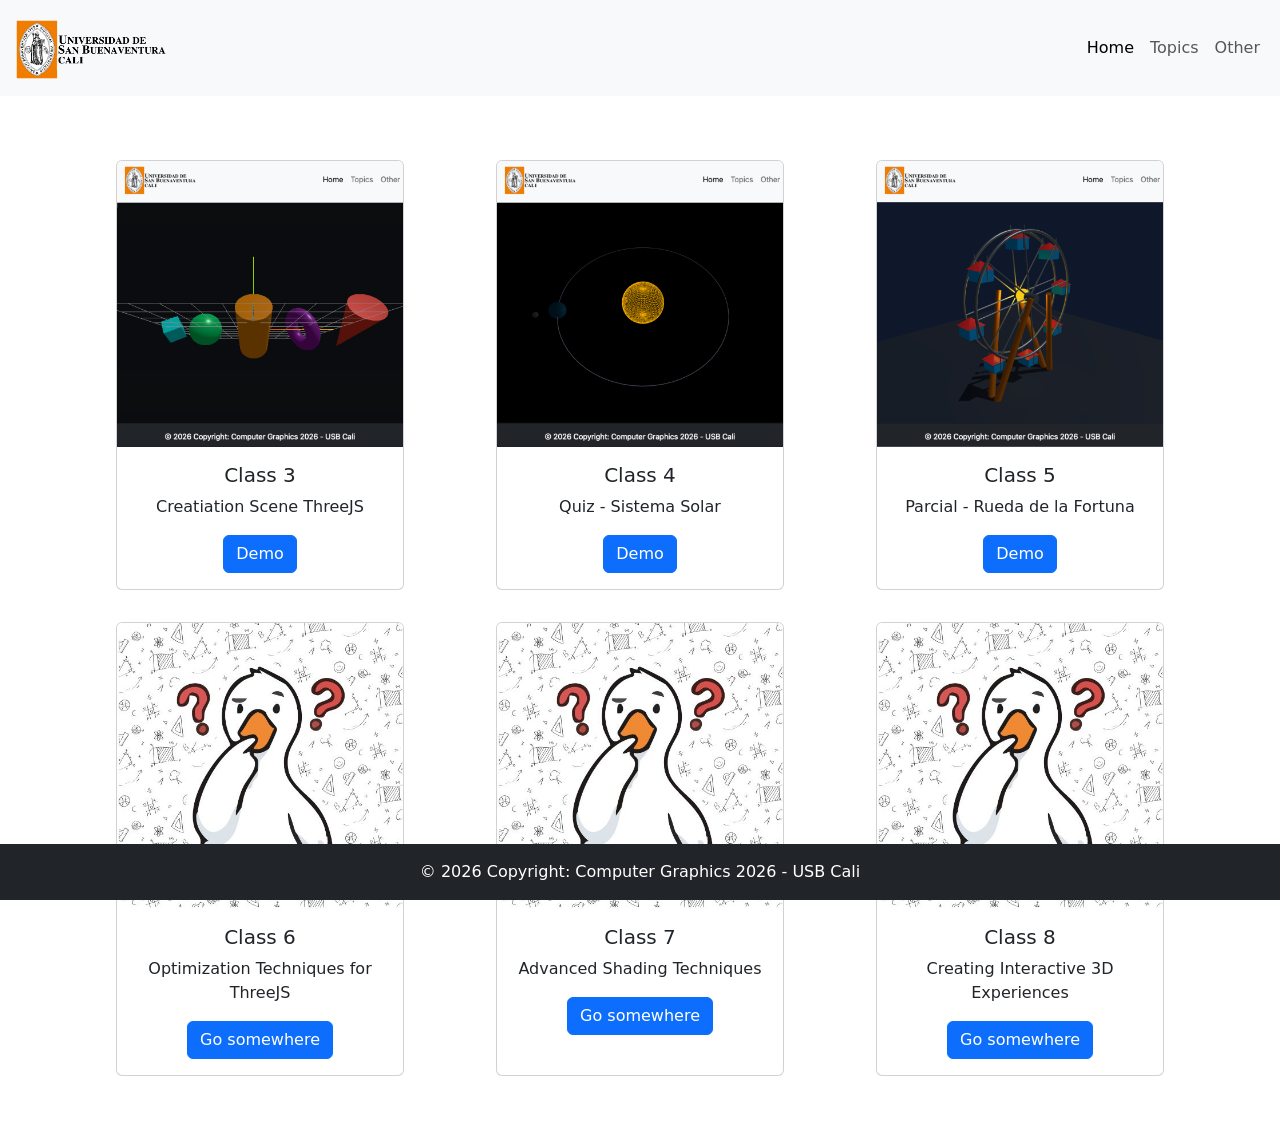
<file: index.html>
<!DOCTYPE html>
<html lang="en">

<head>
    <meta charset="UTF-8">
    <meta name="viewport" content="width=device-width, initial-scale=1.0">
    <title>Computer Graphics 2026</title>
    <!-- Link to the CSS file -->
    <link rel="stylesheet" type="text/css" href="./src/css/style.css">
    <!-- Link to the JavaScript file -->
    <script src="./src/js/main.js"></script>

    <link href="https://cdn.jsdelivr.net/npm/bootstrap@5.3.8/dist/css/bootstrap.min.css" rel="stylesheet"
        integrity="sha384-sRIl4kxILFvY47J16cr9ZwB07vP4J8+LH7qKQnuqkuIAvNWLzeN8tE5YBujZqJLB" crossorigin="anonymous">

</head>

<body>
    <nav class="navbar navbar-expand-lg bg-body-tertiary">
        <div class="container-fluid">
            <a class="navbar-brand" href="#">
                <img src="./src/img/logo-usb-cali.png" alt="Logo" width="15%" class="d-inline-block align-text-top">
            </a>
            <button class="navbar-toggler" type="button" data-bs-toggle="collapse" data-bs-target="#navbarNav"
                aria-controls="navbarNav" aria-expanded="false" aria-label="Toggle navigation">
                <span class="navbar-toggler-icon"></span>
            </button>
            <div class="collapse navbar-collapse" id="navbarNav">
                <ul class="navbar-nav">
                    <li class="nav-item">
                        <a class="nav-link active" aria-current="page" href="#">Home</a>
                    </li>
                    <li class="nav-item">
                        <a class="nav-link" href="#">Topics</a>
                    </li>
                    <li class="nav-item">
                        <a class="nav-link" href="#">Other</a>
                    </li>
                </ul>
            </div>
        </div>
    </nav>

    <!-- create of content -->
    <div class="container text-center py-5">
        <div class="row py-3">
            <div class="col-md-4 d-flex justify-content-center">
                <div class="card" style="width: 18rem;">
                    <img src="./src/img/class3.png" class="card-img-top" alt="img_question">
                    <div class="card-body">
                        <h5 class="card-title">Class 3</h5>
                        <p class="card-text">Creatiation Scene ThreeJS</p>
                        <a href="./src/topics/class3/class3.html" class="btn btn-primary">Demo</a>
                    </div>
                </div>
            </div>
            <div class="col-md-4 d-flex justify-content-center">
                <div class="card" style="width: 18rem;">
                    <img src="./src/img/class4.png" class="card-img-top" alt="img_question">
                    <div class="card-body">
                        <h5 class="card-title">Class 4</h5>
                        <p class="card-text">Quiz - Sistema Solar</p>
                        <a href="./src/topics/class4/class4.html" class="btn btn-primary">Demo</a>
                    </div>
                </div>
            </div>
            <div class="col-md-4 d-flex justify-content-center">
                <div class="card" style="width: 18rem;">
                    <img src="./src/img/class5.png" class="card-img-top" alt="img_question">
                    <div class="card-body">
                        <h5 class="card-title">Class 5</h5>
                        <p class="card-text">Parcial - Rueda de la Fortuna</p>
                        <a href="./src/topics/class5/class5.html" class="btn btn-primary">Demo</a>
                    </div>
                </div>
            </div>
        </div>
        <div class="row py-3">
            <div class="col-md-4 d-flex justify-content-center">
                <div class="card" style="width: 18rem;">
                    <img src="./src/img/card_img.jpg" class="card-img-top" alt="img_question">
                    <div class="card-body">
                        <h5 class="card-title">Class 6</h5>
                        <p class="card-text">Optimization Techniques for ThreeJS</p>
                        <a href="#" class="btn btn-primary">Go somewhere</a>
                    </div>
                </div>
            </div>
            <div class="col-md-4 d-flex justify-content-center">
                <div class="card" style="width: 18rem;">
                    <img src="./src/img/card_img.jpg" class="card-img-top" alt="img_question">
                    <div class="card-body">
                        <h5 class="card-title">Class 7</h5>
                        <p class="card-text">Advanced Shading Techniques</p>
                        <a href="#" class="btn btn-primary">Go somewhere</a>
                    </div>
                </div>
            </div>
            <div class="col-md-4 d-flex justify-content-center">
                <div class="card" style="width: 18rem;">
                    <img src="./src/img/card_img.jpg" class="card-img-top" alt="img_question">
                    <div class="card-body">
                        <h5 class="card-title">Class 8</h5>
                        <p class="card-text">Creating Interactive 3D Experiences</p>
                        <a href="#" class="btn btn-primary">Go somewhere</a>
                    </div>
                </div>
            </div>
        </div>
    </div>

    <footer class="fixed-bottom text-center text-white bg-dark text-lg-start ">
        <!-- Copyright -->
        <div class="text-center p-3">
            © 2026 Copyright: Computer Graphics 2026 - USB Cali
        </div>
        <!-- Copyright -->
    </footer>

    <script src="https://cdn.jsdelivr.net/npm/bootstrap@5.3.8/dist/js/bootstrap.bundle.min.js"
        integrity="sha384-FKyoEForCGlyvwx9Hj09JcYn3nv7wiPVlz7YYwJrWVcXK/BmnVDxM+D2scQbITxI"
        crossorigin="anonymous"></script>

</body>

</html>
</file>
<file: src/css/style.css>
body{
    background-color: #e8e9ea; 
    text-align: center; 
    font-family: Arial, sans-serif;
}
</file>
